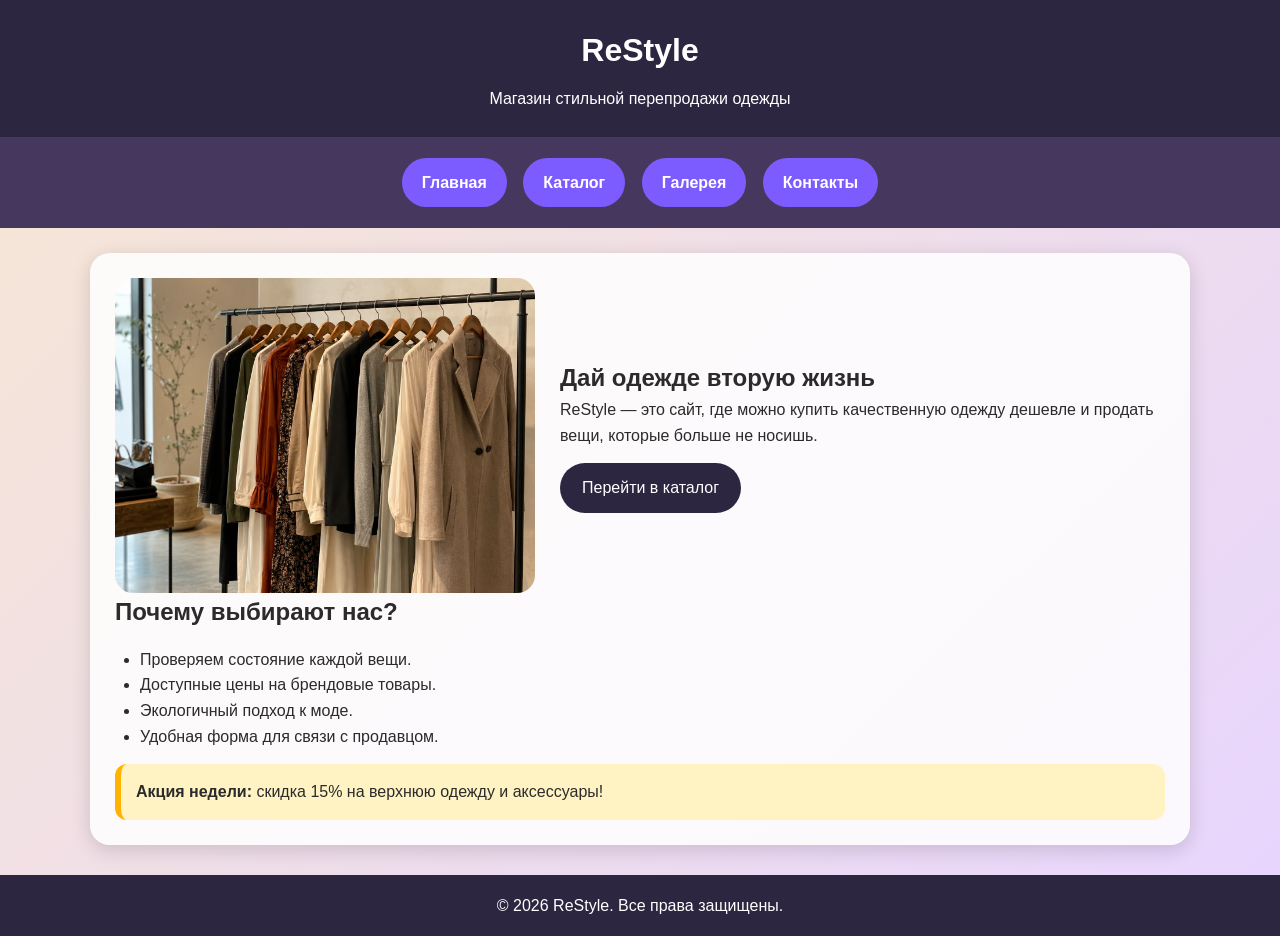
<file: index.html>
<!DOCTYPE html>
<html lang="ru">
<head>
    <meta charset="UTF-8">
    <title>ReStyle — главная</title>
    <link rel="stylesheet" href="style.css">
</head>
<body>
<header>
    <h1>ReStyle</h1>
    <p>Магазин стильной перепродажи одежды</p>
</header>

<nav>
    <a href="index.html">Главная</a>
    <a href="catalog.html">Каталог</a>
    <a href="gallery.html">Галерея</a>
    <a href="contacts.html">Контакты</a>
</nav>

<main class="container">
    <section class="hero">
        <img src="images/main-clothes.svg" alt="Одежда на витрине">
        <div class="hero-text">
            <h2>Дай одежде вторую жизнь</h2>
            <p>ReStyle — это сайт, где можно купить качественную одежду дешевле и продать вещи, которые больше не носишь.</p>
            <a class="btn" href="catalog.html">Перейти в каталог</a>
        </div>
    </section>

    <section>
        <h2>Почему выбирают нас?</h2>
        <ul>
            <li>Проверяем состояние каждой вещи.</li>
            <li>Доступные цены на брендовые товары.</li>
            <li>Экологичный подход к моде.</li>
            <li>Удобная форма для связи с продавцом.</li>
        </ul>
    </section>

    <section class="notice">
        <strong>Акция недели:</strong> скидка 15% на верхнюю одежду и аксессуары!
    </section>
</main>

<footer>
    <p>© 2026 ReStyle. Все права защищены.</p>
</footer>
</body>
</html>
</file>
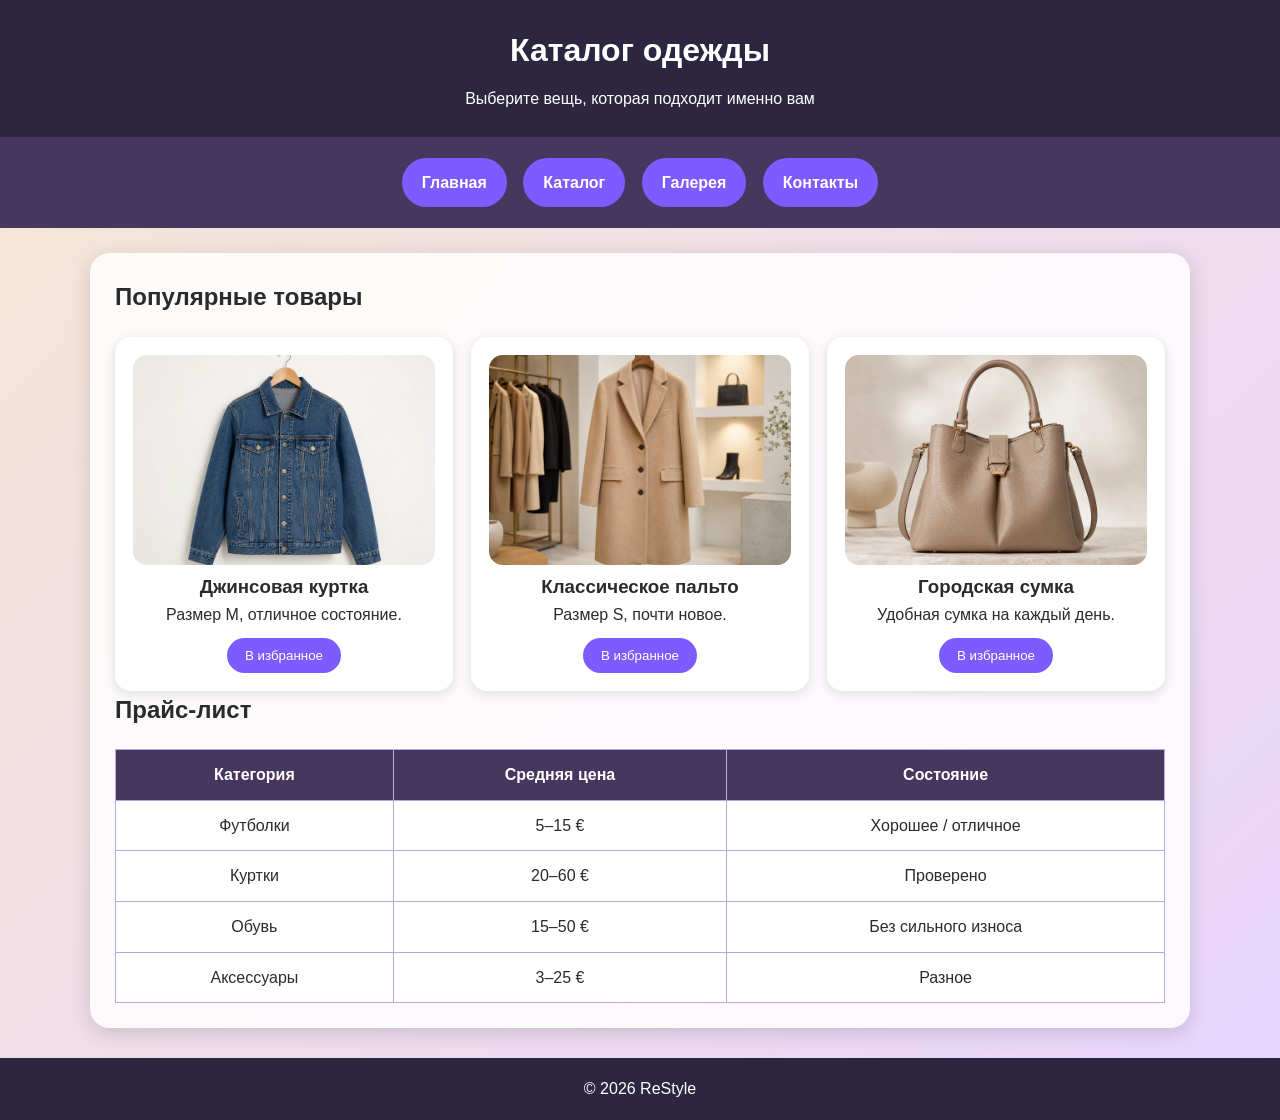
<file: catalog.html>
<!DOCTYPE html>
<html lang="ru">
<head>
    <meta charset="UTF-8">
    <title>ReStyle — каталог</title>
    <link rel="stylesheet" href="style.css">
</head>
<body>
<header>
    <h1>Каталог одежды</h1>
    <p>Выберите вещь, которая подходит именно вам</p>
</header>

<nav>
    <a href="index.html">Главная</a>
    <a href="catalog.html">Каталог</a>
    <a href="gallery.html">Галерея</a>
    <a href="contacts.html">Контакты</a>
</nav>

<main class="container">
    <h2>Популярные товары</h2>

    <div class="cards">
        <div class="card">
            <img src="images/denim-jacket.svg" alt="Куртка">
            <h3>Джинсовая куртка</h3>
            <p>Размер M, отличное состояние.</p>
            <button onclick="alert('Товар добавлен в избранное!')">В избранное</button>
        </div>

        <div class="card">
            <img src="images/coat.svg" alt="Пальто">
            <h3>Классическое пальто</h3>
            <p>Размер S, почти новое.</p>
            <button onclick="alert('Товар добавлен в избранное!')">В избранное</button>
        </div>

        <div class="card">
            <img src="images/bag.svg" alt="Сумка">
            <h3>Городская сумка</h3>
            <p>Удобная сумка на каждый день.</p>
            <button onclick="alert('Товар добавлен в избранное!')">В избранное</button>
        </div>
    </div>

    <h2>Прайс-лист</h2>
    <table>
        <tr>
            <th>Категория</th>
            <th>Средняя цена</th>
            <th>Состояние</th>
        </tr>
        <tr>
            <td>Футболки</td>
            <td>5–15 €</td>
            <td>Хорошее / отличное</td>
        </tr>
        <tr>
            <td>Куртки</td>
            <td>20–60 €</td>
            <td>Проверено</td>
        </tr>
        <tr>
            <td>Обувь</td>
            <td>15–50 €</td>
            <td>Без сильного износа</td>
        </tr>
        <tr>
            <td>Аксессуары</td>
            <td>3–25 €</td>
            <td>Разное</td>
        </tr>
    </table>
</main>

<footer>
    <p>© 2026 ReStyle</p>
</footer>
</body>
</html>
</file>
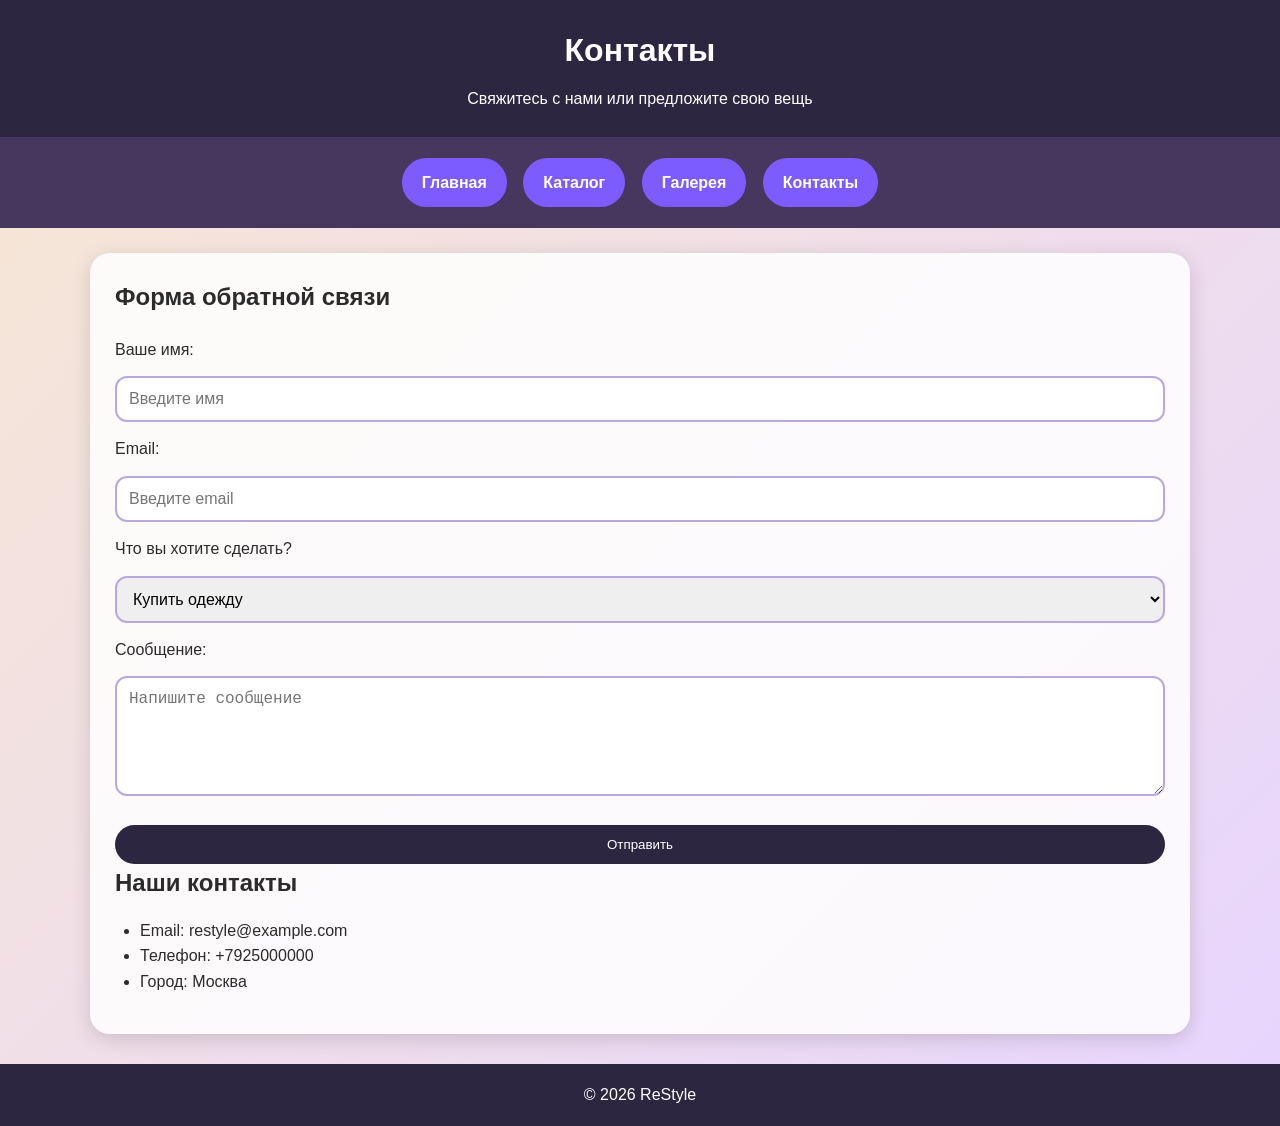
<file: contacts.html>
<!DOCTYPE html>
<html lang="ru">
<head>
    <meta charset="UTF-8">
    <title>ReStyle — контакты</title>
    <link rel="stylesheet" href="style.css">
</head>
<body>
<header>
    <h1>Контакты</h1>
    <p>Свяжитесь с нами или предложите свою вещь</p>
</header>

<nav>
    <a href="index.html">Главная</a>
    <a href="catalog.html">Каталог</a>
    <a href="gallery.html">Галерея</a>
    <a href="contacts.html">Контакты</a>
</nav>

<main class="container">
    <h2>Форма обратной связи</h2>
    <form onsubmit="alert('Спасибо! Ваша заявка отправлена.'); return false;">
        <label>Ваше имя:</label>
        <input type="text" placeholder="Введите имя" required>

        <label>Email:</label>
        <input type="email" placeholder="Введите email" required>

        <label>Что вы хотите сделать?</label>
        <select>
            <option>Купить одежду</option>
            <option>Продать одежду</option>
            <option>Задать вопрос</option>
        </select>

        <label>Сообщение:</label>
        <textarea placeholder="Напишите сообщение"></textarea>

        <button class="btn" type="submit">Отправить</button>
    </form>

    <h2>Наши контакты</h2>
    <ul>
        <li>Email: restyle@example.com</li>
        <li>Телефон: +7925000000</li>
        <li>Город: Москва</li>
    </ul>
</main>

<footer>
    <p>© 2026 ReStyle</p>
</footer>
</body>
</html>
</file>
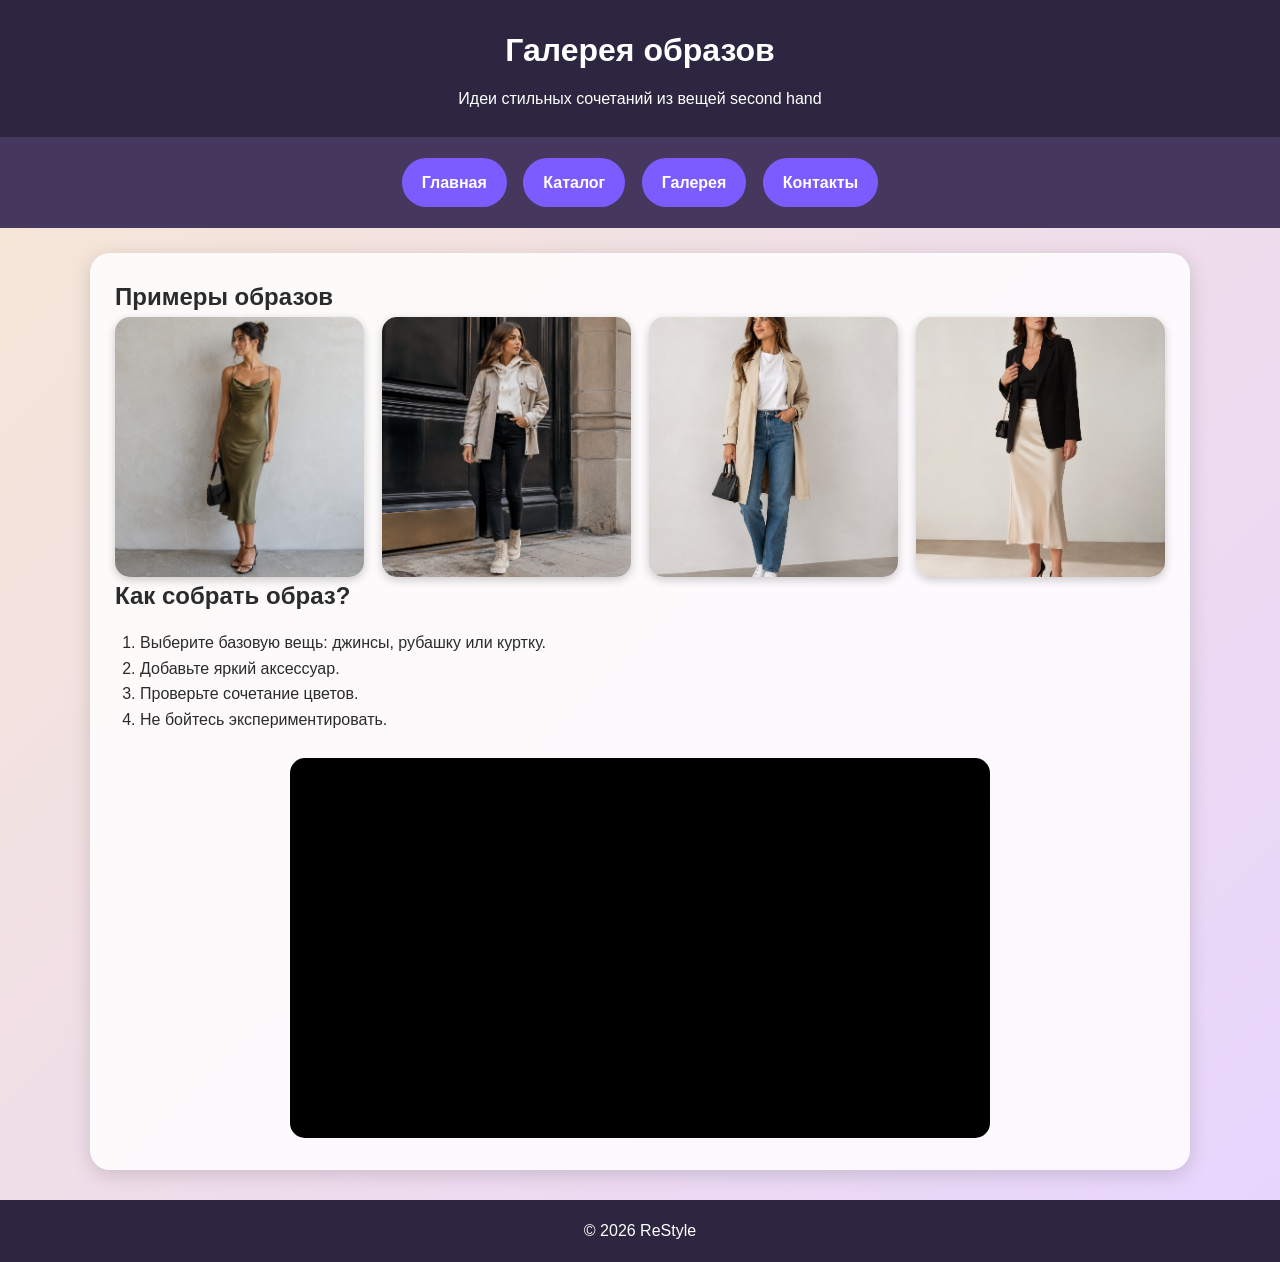
<file: gallery.html>
<!DOCTYPE html>
<html lang="ru">
<head>
    <meta charset="UTF-8">
    <title>ReStyle — галерея</title>
    <link rel="stylesheet" href="style.css">
</head>
<body>
<header>
    <h1>Галерея образов</h1>
    <p>Идеи стильных сочетаний из вещей second hand</p>
</header>

<nav>
    <a href="index.html">Главная</a>
    <a href="catalog.html">Каталог</a>
    <a href="gallery.html">Галерея</a>
    <a href="contacts.html">Контакты</a>
</nav>

<main class="container">
    <h2>Примеры образов</h2>
    <div class="gallery">
        <img src="images/look1.svg" alt="Образ 1">
        <img src="images/look2.svg" alt="Образ 2">
        <img src="images/look3.svg" alt="Образ 3">
        <img src="images/look4.svg" alt="Образ 4">
    </div>

    <h2>Как собрать образ?</h2>
    <ol>
        <li>Выберите базовую вещь: джинсы, рубашку или куртку.</li>
        <li>Добавьте яркий аксессуар.</li>
        <li>Проверьте сочетание цветов.</li>
        <li>Не бойтесь экспериментировать.</li>
    </ol>

    <div class="video-box">
        <iframe src="https://vkvideo.ru/video_ext.php?oid=-47459147&id=456242192&hash=" width="640" height="360" frameborder="0" allowfullscreen="1" style="background-color: #000" allow="autoplay; encrypted-media; fullscreen; picture-in-picture"></iframe>
    </div>
</main>

<footer>
    <p>© 2026 ReStyle</p>
</footer>
</body>
</html>
</file>
<file: style.css>
* {
    margin: 0;
    padding: 0;
    box-sizing: border-box;
}

body {
    font-family: Arial, sans-serif;
    background: linear-gradient(135deg, #f7e7d3, #e8d5ff);
    color: #2b2b2b;
    line-height: 1.6;
}

header {
    background: #2d2640;
    color: white;
    padding: 25px;
    text-align: center;
}

header h1 {
    margin-bottom: 10px;
}

nav {
    background: #46375f;
    padding: 15px;
    text-align: center;
}

nav a {
    display: inline-block;
    text-decoration: none;
    color: white;
    background: #7c5cff;
    padding: 12px 20px;
    margin: 6px;
    border-radius: 25px;
    transition: 0.3s;
    font-weight: bold;
}

nav a:hover {
    background: #ff7a90;
    transform: scale(1.05);
}

.container {
    width: 90%;
    max-width: 1100px;
    margin: 25px auto;
    background: rgba(255, 255, 255, 0.85);
    padding: 25px;
    border-radius: 20px;
    box-shadow: 0 5px 20px rgba(0,0,0,0.15);
}

.hero {
    display: flex;
    flex-wrap: wrap;
    align-items: center;
    gap: 25px;
}

.hero img {
    width: 100%;
    max-width: 420px;
    border-radius: 18px;
}

.hero-text {
    flex: 1;
}

.btn {
    display: inline-block;
    margin-top: 15px;
    padding: 12px 22px;
    background: #2d2640;
    color: white;
    text-decoration: none;
    border-radius: 25px;
    border: none;
    cursor: pointer;
    transition: 0.3s;
}

.btn:hover {
    background: #ff7a90;
}

.cards {
    display: grid;
    grid-template-columns: repeat(auto-fit, minmax(220px, 1fr));
    gap: 18px;
    margin-top: 20px;
}

.card {
    background: #fff;
    padding: 18px;
    border-radius: 16px;
    box-shadow: 0 3px 12px rgba(0,0,0,0.12);
    text-align: center;
}

.card img {
    width: 100%;
    height: 210px;
    object-fit: cover;
    border-radius: 14px;
}

.card button {
    margin-top: 10px;
    padding: 10px 18px;
    background: #7c5cff;
    color: white;
    border: none;
    border-radius: 20px;
    cursor: pointer;
}

.card button:hover {
    background: #ff7a90;
}

table {
    width: 100%;
    border-collapse: collapse;
    margin-top: 20px;
    background: white;
}

th, td {
    border: 1px solid #b9a8df;
    padding: 12px;
    text-align: center;
}

th {
    background: #46375f;
    color: white;
}

ul, ol {
    margin: 15px 0 15px 25px;
}

.gallery {
    display: grid;
    grid-template-columns: repeat(auto-fit, minmax(230px, 1fr));
    gap: 18px;
}

.gallery img {
    width: 100%;
    height: 260px;
    object-fit: cover;
    border-radius: 15px;
    box-shadow: 0 3px 10px rgba(0,0,0,0.2);
}

.video-box {
    margin-top: 25px;
    text-align: center;
}

iframe {
    width: 100%;
    max-width: 700px;
    height: 380px;
    border-radius: 15px;
    border: none;
}

form {
    display: grid;
    gap: 14px;
    margin-top: 20px;
}

input, textarea, select {
    padding: 12px;
    border: 2px solid #b9a8df;
    border-radius: 12px;
    font-size: 16px;
}

textarea {
    min-height: 120px;
}

footer {
    text-align: center;
    background: #2d2640;
    color: white;
    padding: 18px;
    margin-top: 30px;
}

.notice {
    background: #fff3c4;
    padding: 15px;
    border-left: 6px solid #ffb300;
    border-radius: 12px;
    margin-top: 15px;
}
</file>
